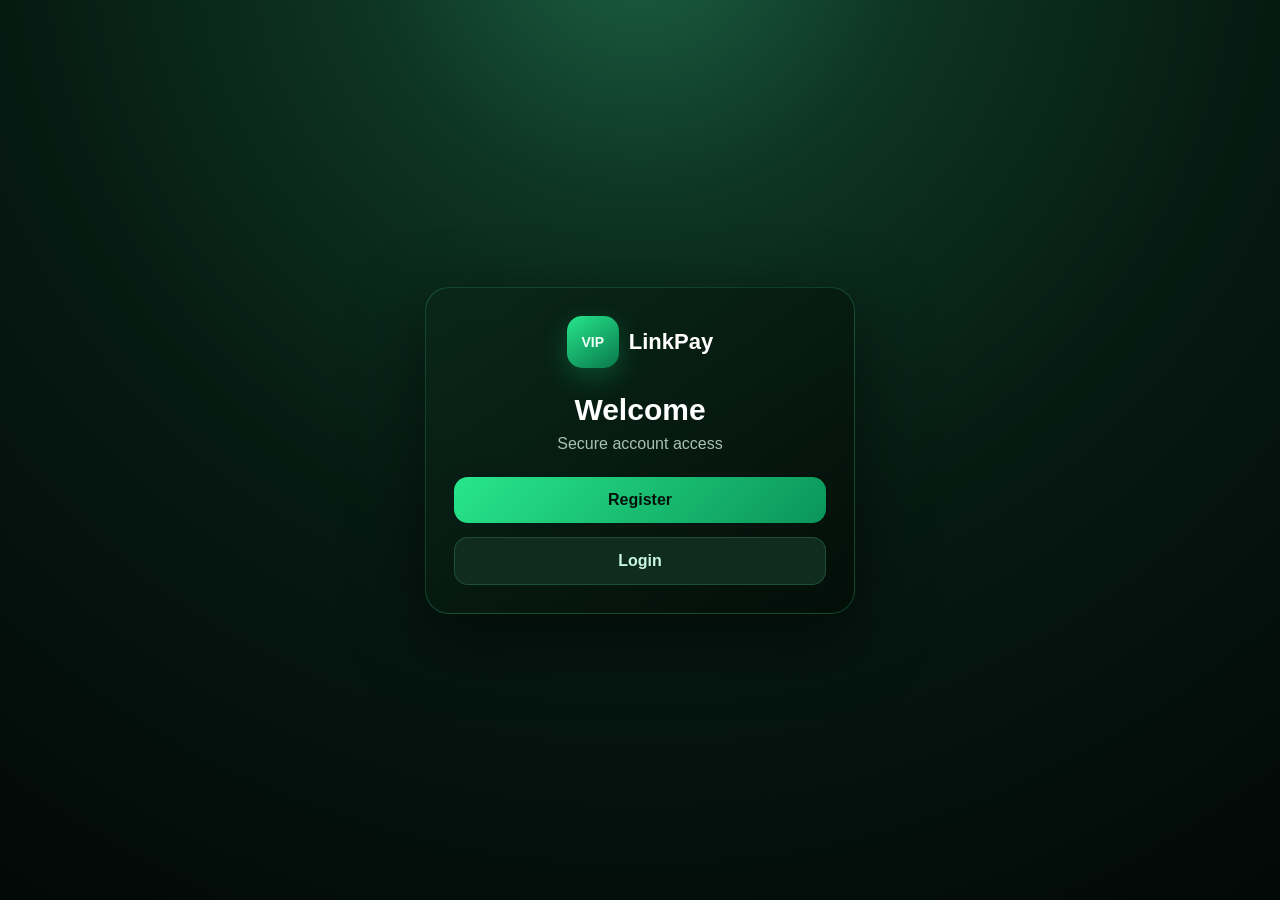
<file: index.html>
<!doctype html>
<html lang="en">
<head>
  <meta charset="UTF-8">
  <meta name="viewport" content="width=device-width, initial-scale=1.0">
  <title>LinkPay VIP</title>
  <link rel="stylesheet" href="style.css">
</head>
<body>
  <main class="page center">
    <section class="card hero">
      <div class="brand"><div class="logo-mark">VIP</div><div>LinkPay</div></div>
      <h1>Welcome</h1>
      <p>Secure account access</p>
      <a class="btn" href="register.html">Register</a>
      <a class="btn secondary" href="login.html">Login</a>
    </section>
  </main>
</body>
</html>
</file>
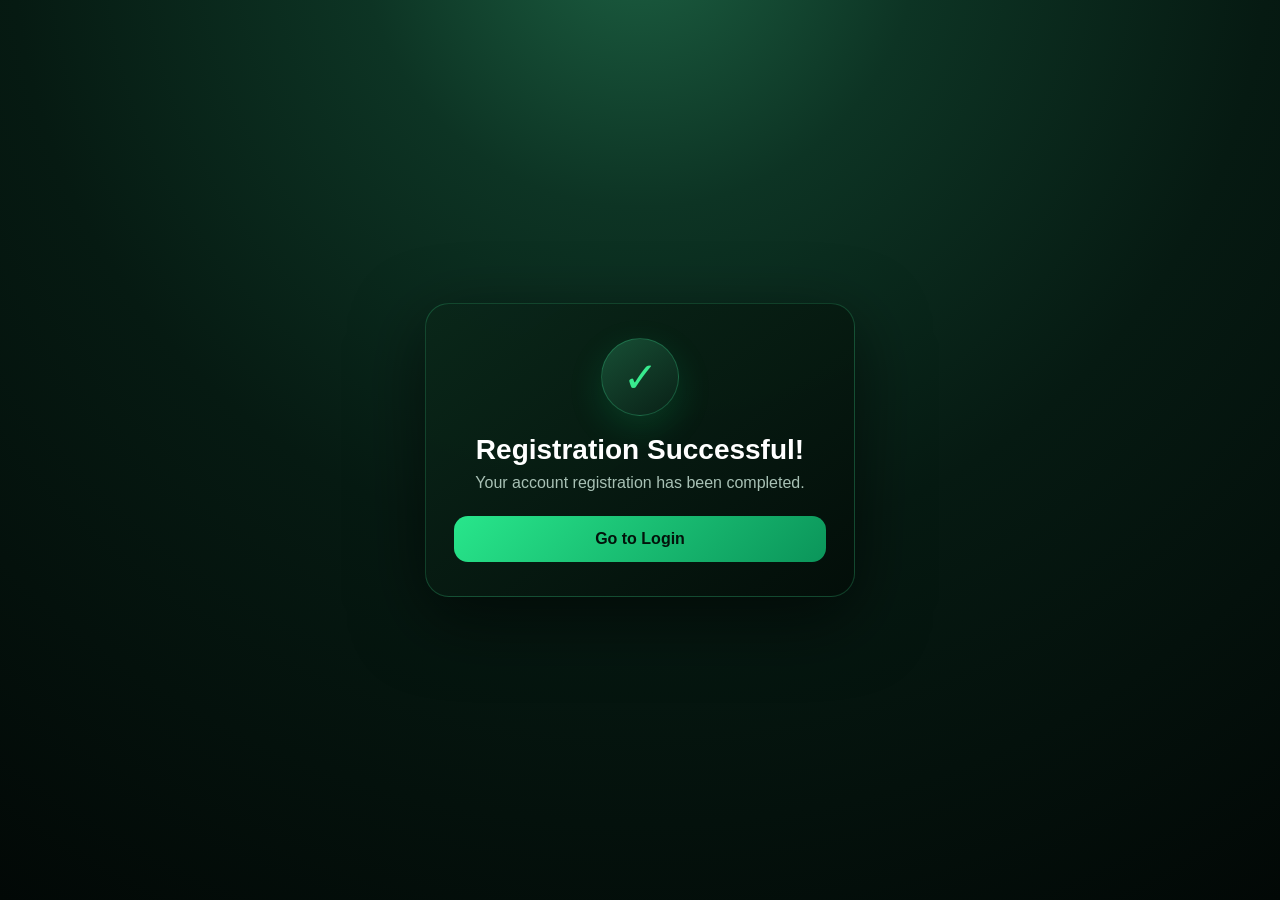
<file: success.html>
<!doctype html>
<html lang="en">
<head>
  <meta charset="UTF-8">
  <meta name="viewport" content="width=device-width, initial-scale=1.0">
  <title>Success - LinkPay VIP</title>
  <link rel="stylesheet" href="style.css">
</head>
<body>
  <main class="page center">
    <section class="card success-card">
      <div class="success-icon">✓</div>
      <h1>Registration Successful!</h1>
      <p>Your account registration has been completed.</p>
      <a class="btn full" href="login.html">Go to Login</a>
    </section>
  </main>
</body>
</html>
</file>
<file: style.css>
*{box-sizing:border-box}
html,body{min-height:100%;margin:0}
body{font-family:Arial,Helvetica,sans-serif;color:#fff;background:
radial-gradient(circle at 50% -8%,#1c6042 0%,#0d3424 24%,#061a12 54%,#020806 100%);
min-height:100vh}
.page{min-height:100vh;padding:24px}.center{display:flex;align-items:center;justify-content:center}
.card{width:min(100%,430px);background:linear-gradient(145deg,rgba(10,39,26,.97),rgba(3,14,9,.98));
border:1px solid rgba(63,231,151,.22);border-radius:24px;box-shadow:0 22px 70px rgba(0,0,0,.55);padding:28px}
.hero{text-align:center}.form-card{padding:30px 26px}
.brand{display:flex;align-items:center;justify-content:center;gap:10px;font-size:22px;font-weight:800;margin-bottom:25px}
.logo-mark,.logo-img{width:52px;height:52px;border-radius:15px;object-fit:contain}
.logo-mark{display:grid;place-items:center;background:linear-gradient(145deg,#27e68b,#08784b);color:#effff7;font-size:14px;font-weight:900;box-shadow:0 9px 28px rgba(23,224,128,.24)}
.logo-img{box-shadow:0 9px 28px rgba(23,224,128,.18)}
h1{font-size:30px;margin:8px 0}.hero p,.success-card p{color:#a8c1b5;margin:0 0 24px}
.btn{display:block;width:100%;border:0;border-radius:14px;padding:14px 18px;background:linear-gradient(135deg,#28e68b,#0b955a);color:#03130b;text-decoration:none;font-weight:800;text-align:center;cursor:pointer;margin-top:14px}
.btn.secondary{background:#102b20;color:#c8f7df;border:1px solid rgba(79,226,151,.2)}.full{width:100%}
label{display:block;font-size:13px;color:#b8cec3;margin:16px 0 7px}
input{width:100%;height:50px;border:1px solid rgba(95,221,157,.18);outline:0;border-radius:13px;background:#06150e;color:#fff;padding:0 14px;font-size:15px}
input:focus{border-color:#28df86;box-shadow:0 0 0 3px rgba(40,223,134,.08)}
.phone-row,.otp-row{display:flex;gap:8px}.phone-row input,.otp-row input{flex:1}
.prefix{min-width:58px;height:50px;display:grid;place-items:center;border-radius:13px;background:#102b20;color:#bff6d9;border:1px solid rgba(95,221,157,.18);font-weight:700}
.send-btn{width:86px;border:0;border-radius:13px;background:#d9a63a;color:#171006;font-weight:800;cursor:pointer}
.send-btn:disabled{opacity:.55;cursor:not-allowed}small{display:block;min-height:18px;color:#8ea99d;margin-top:6px}
.success-card{text-align:center;padding:34px 28px}
.success-icon{width:78px;height:78px;margin:0 auto 18px;border-radius:50%;display:grid;place-items:center;
background:linear-gradient(145deg,#174f35,#092016);border:1px solid rgba(62,231,150,.25);color:#38ea8e;font-size:42px;
box-shadow:0 12px 35px rgba(15,210,116,.16)}
.success-card h1{font-size:28px}.message{text-align:center;margin-top:14px;color:#ff8e8e;min-height:20px}
@media(max-width:480px){.page{padding:14px}.card{border-radius:20px;padding:24px 18px}h1{font-size:26px}}
</file>
